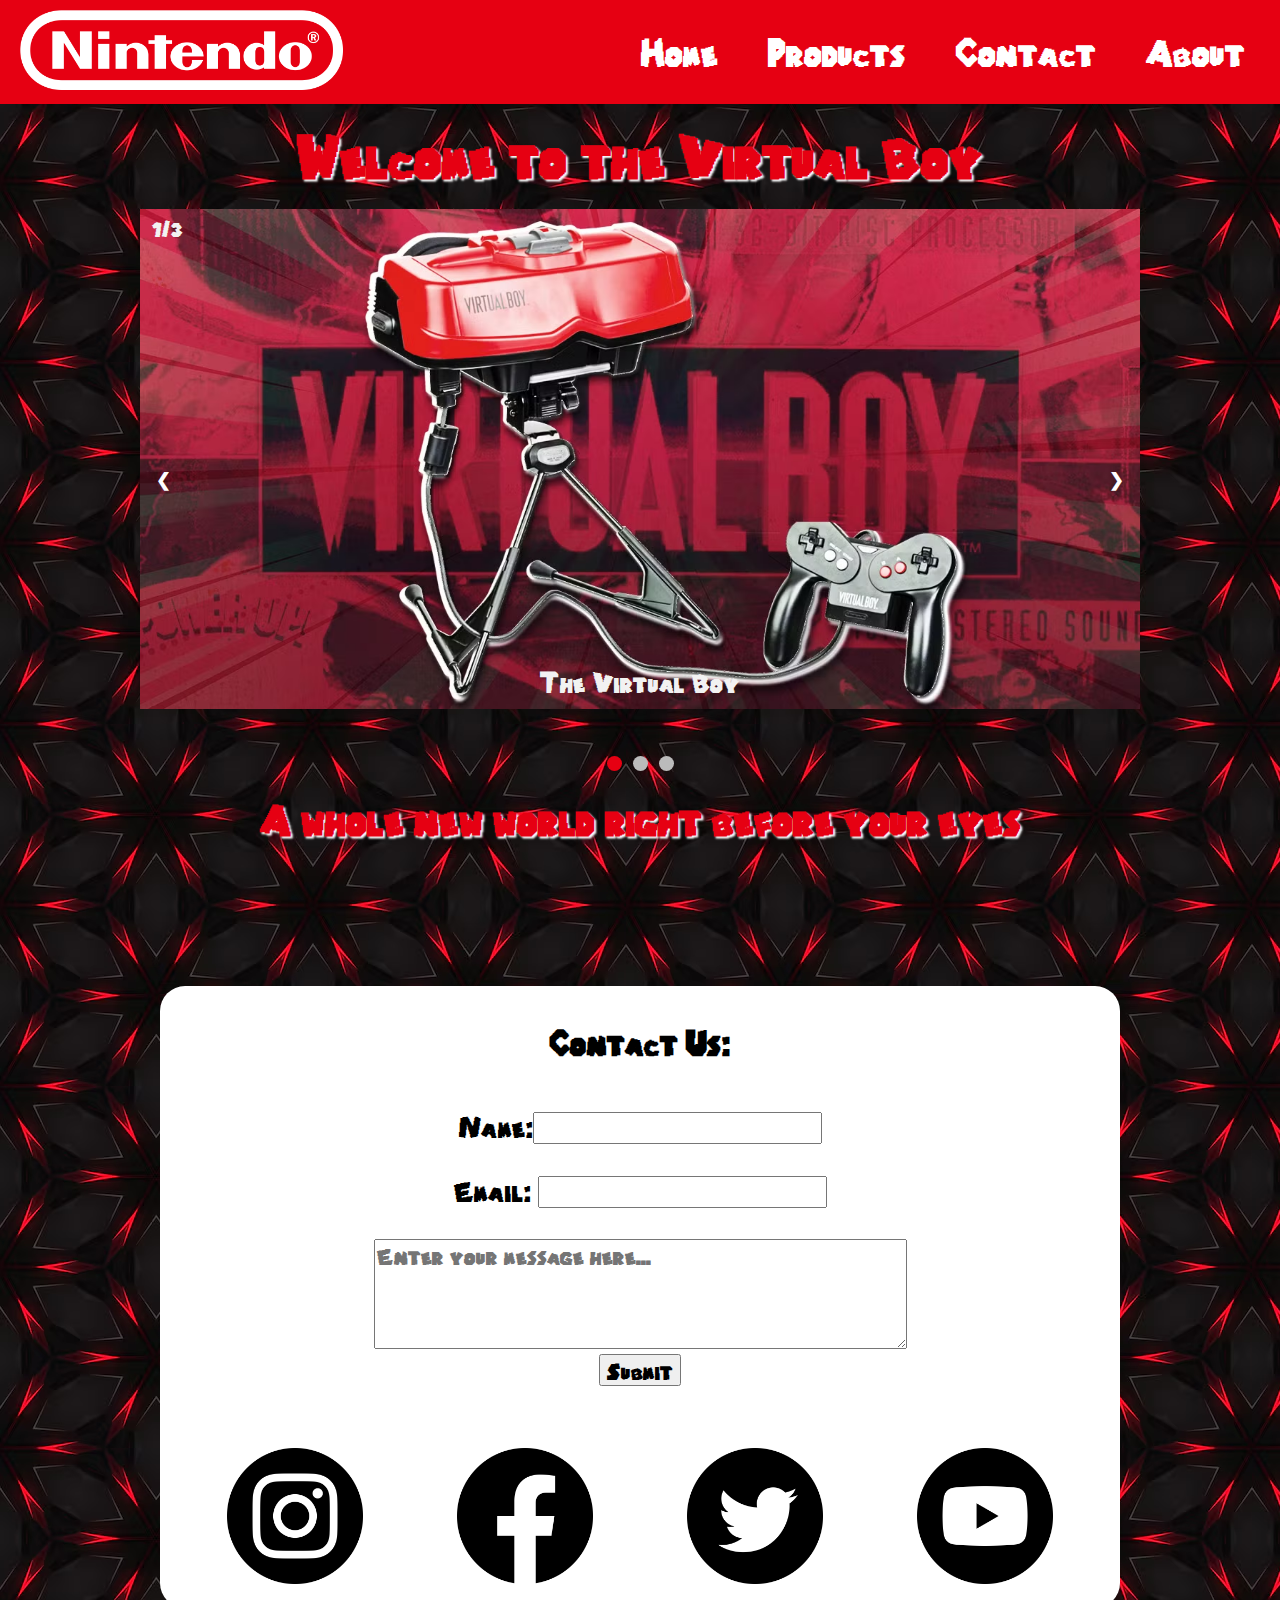
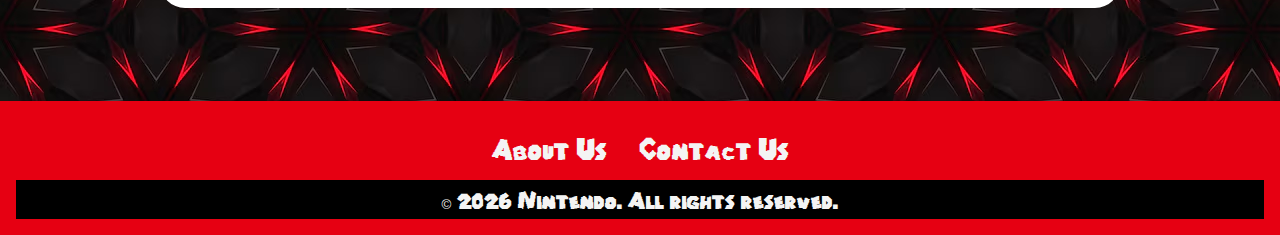
<file: index.html>
<!DOCTYPE html>
<html lang="en">
<head>
    <meta charset="UTF-8">
    <meta name="viewport" content="width=device-width, initial-scale=1.0">
    <link rel="icon" href="images/icons/favicon.ico">
    <title>Virtual Boy - Home</title>
    <link rel="stylesheet" href="css/main.css">
    <link rel="stylesheet" href="css/index.css"><!--Calls CSS for overall page aesthetics-->
    <link rel="stylesheet" href="css/fontstyle.css" type="text/css" charset="utf-8" /><!--Calls CSS for custom font-->
</head>

<body>
    <header id="header1"></header>
    <main>
        <h1 class = "home-title">Welcome to the Virtual Boy</h1>
        <!--Carousel div-->
        <div class ="carousel-container fade"><!--Class for carousel container-->
            <div class="carousel-slide"><!--Carousel slide one-->
                <div class="numbertext">1/3</div>
                <img src="images/carousel1.jpg" style="width:100%"> <!--Image taken from https://www.cbr.com/nintendo-virtual-boy-underrated/ -->
                <div class="text">The Virtual Boy</div>
            </div> 
            <div class="carousel-slide fade"><!--Carousel slide two-->
                <div class="numbertext">2/3</div>
                <img src="images/carousel2.png" style="width:100%"> <!--Image taken from https://infoconsolas.com/en/virtual-boy-nintendo-100-retro-en/ -->
                <div class="text">Mario Tennis</div>
            </div> 
            <div class="carousel-slide fade"><!--Carousel slide three-->
                <div class="numbertext">3/3</div>
                <img src="images/carousel3.jpg" style="width:100%"> <!--Image taken from https://www.cbr.com/nintendo-virtual-boy-underrated/ -->
                <div class="text">Teleroboxer</div>
            </div> 
            <a class="previous" onclick="plusSlides(-1)">&#10094;</a> <!--Sets the left arrow symbol(the unicode) to call on function plusSlides-->
            <a class="next" onclick="plusSlides(1)">&#10095;</a> <!--Sets the right arrow symbol(the unicode) to call on function plusSlides-->
        </div>
        <br>
        <!--Dots-->
        <div style="text-align:center"> <!--Each dot will summon the slide that correlates to its position-->
            <span class="dot" onclick="(currentSlide(1))"></span>
            <span class="dot" onclick="(currentSlide(2))"></span>
            <span class="dot" onclick="(currentSlide(3))"></span>
        </div>
        <script src="js/carousel.js"></script><!--Calls on javascript code written for the image carousel-->
        <h2 class="vb-info">A whole new world right before your eyes<br></h2>
        <br><br><br><br>
        <div class="contact" id="contact">
            <h3>Contact Us:</h3>
            <br>
            <div class="contact-form">
                <form>
                    <label for="name">Name:</label><input id="name" type="text"><br><br>
                    <label for="email">Email: </label><input id="email" type="text"><br><br>
                    <textarea id="message" name="message" placeholder="Enter your message here..." rows="4" cols="50" maxlength="100%"></textarea><br>
                    <input type="submit">
                </form>
            </div>
            <br><br>
            <div class="social-media">
                <a href="https://www.instagram.com/nintendoamerica/?hl=en"><img class="sm-icon" src="images/instagram_icon.png" height="auto" width="5%"></a>
                <a href="https://www.facebook.com/nintendoofcanada/"><img class="sm-icon" src="images/facebook_icon.png" height="auto" width="5%"></a>
                <a href="https://x.com/NintendoAmerica?ref_src=twsrc%5Egoogle%7Ctwcamp%5Eserp%7Ctwgr%5Eauthor"><img class="sm-icon" src="images/twitter_icon.png" height="auto" width="5%"></a>
                <a href="https://www.youtube.com/c/nintendo"><img class="sm-icon" src="images/youtube_icon.png" height="auto" width="5%"></a>
            </div>
        </div>
        <br><br><br>
    </main>

    <footer id="footer1">
    </footer>

    <script src="js/header-footer.js"></script><!--Calls the javascript code for global header and footer -->
</body>

</html>
</file>
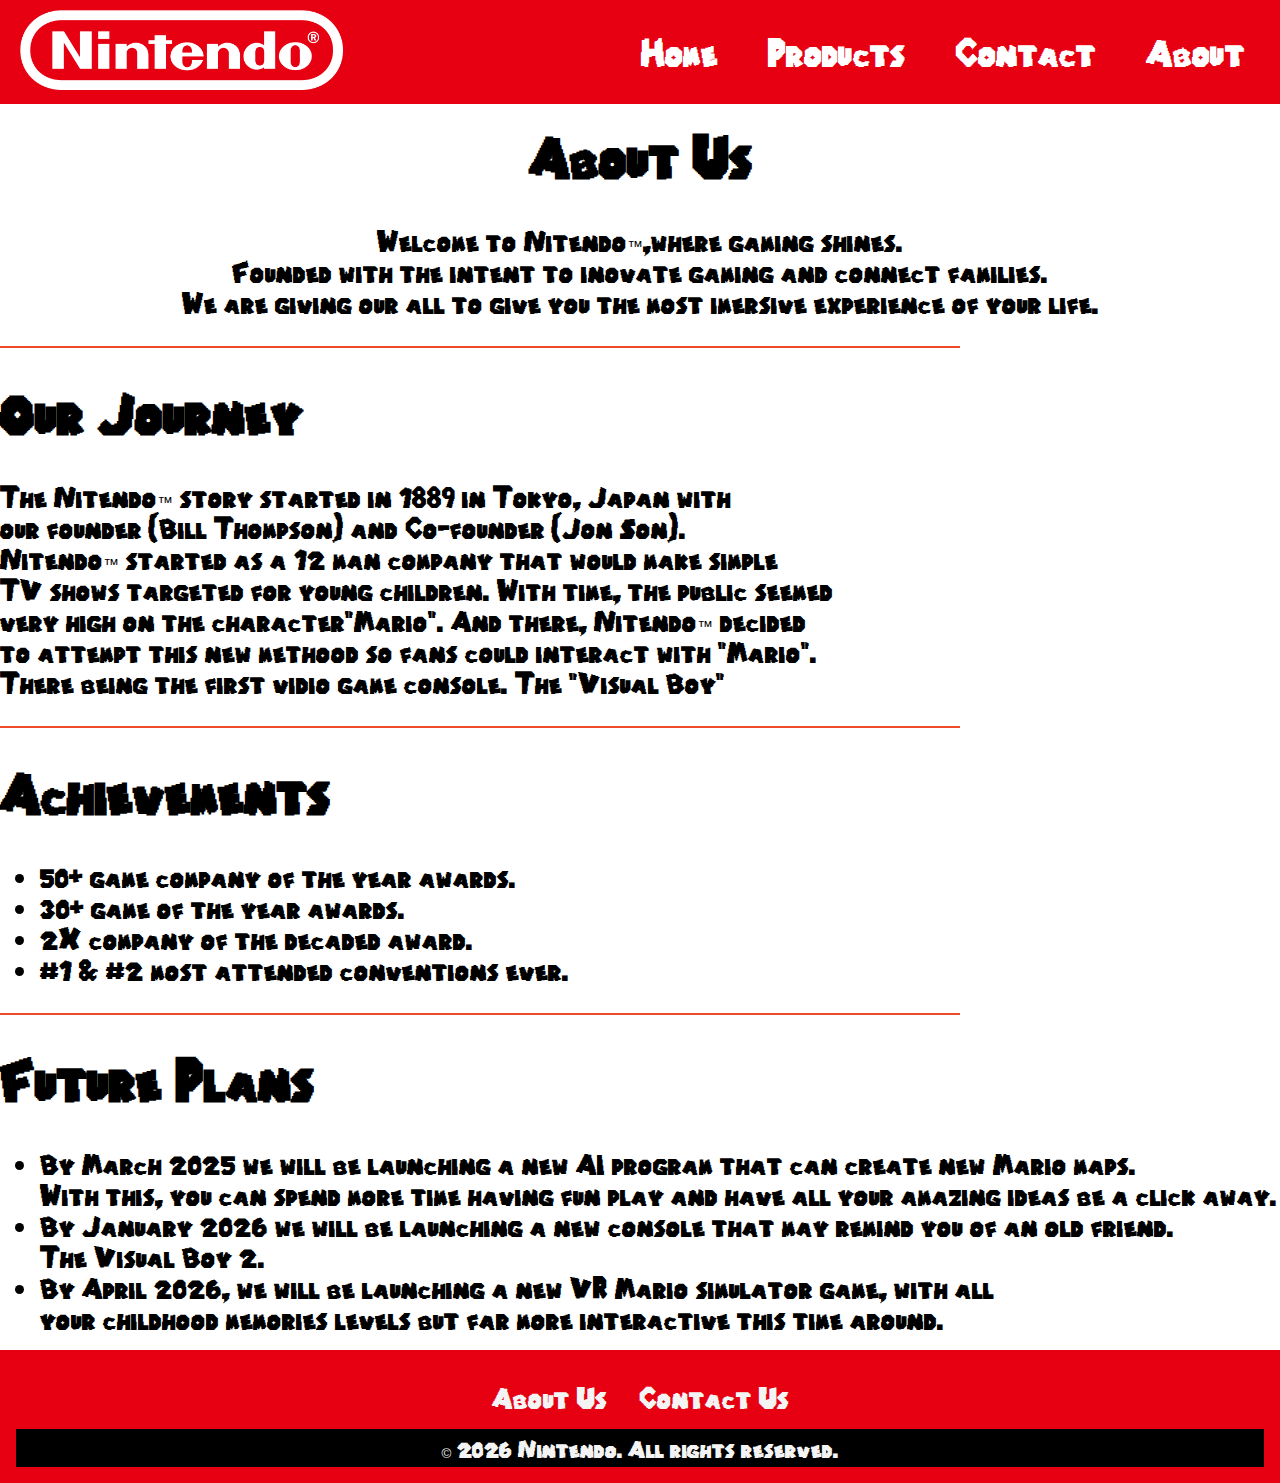
<file: about.html>
<!DOCTYPE html>
<html lang="en">
<head>
    <meta charset="UTF-8">
    <meta name="viewport" content="width=device-width, initial-scale=1.0">
    <title>Document</title>
    <link rel="icon" href="images/icons/favicon.ico">
    <link rel="stylesheet" href="css/main.css">
    <link rel="stylesheet" href="css/about.css">
    <link rel="stylesheet" href="css/fontstyle.css" type="text/css" charset="utf-8" />
</head>
<body>
    <header id="header1"></header>

    <main>
        <h1>About Us</h1>
        <p>Welcome to Nitendo™,where gaming shines.
            <br> Founded with the intent to inovate gaming and connect families.
            <br> We are giving our all to give you the most imersive experience of your life.</p>
    </main>
    <hr class="divider">
    <h1>Our Journey</h1>
    <p>The Nitendo™ story started in 1889 in Tokyo, Japan with
        <br>our founder (Bill Thompson) and Co-founder (Jon Son).
        <br>Nitendo™ started as a 12 man company that would make simple
        <br> TV shows targeted for young children. With time, the public seemed
        <br> very high on the character"Mario". And there, Nitendo™ decided 
        <br>to attempt this new methood so fans could interact with "Mario".
        <br>There being the first vidio game console. The "Visual Boy"</p>
        <hr class="divider">
        <h1>Achievements</h1>
        <ul>
            <li>50+ game company of the year awards.</li>
            <li>30+ game of the year awards.</li>
            <li>2X company of the decaded award.</li>
            <li>#1 & #2 most attended conventions ever.</li>
        </ul>
        <hr class="divider">
    <h1>Future Plans</h1>
    <ul>
        <li>By March 2025 we will be launching a new AI program that can create new Mario maps.
            <br>With this, you can spend more time having fun play and have all your amazing ideas be a click away.</li>
        <li>By January 2026 we will be launching a new console that may remind you of an old friend.
            <br>The Visual Boy 2.</li>
        <li>By April 2026, we will be launching a new VR Mario simulator game, with all 
            <br>your childhood memories levels but far more interactive this time around.  </li>
    </ul>


    <footer id="footer1"></footer>

    <script src="js/header-footer.js"></script>
</body>
</html>
</file>
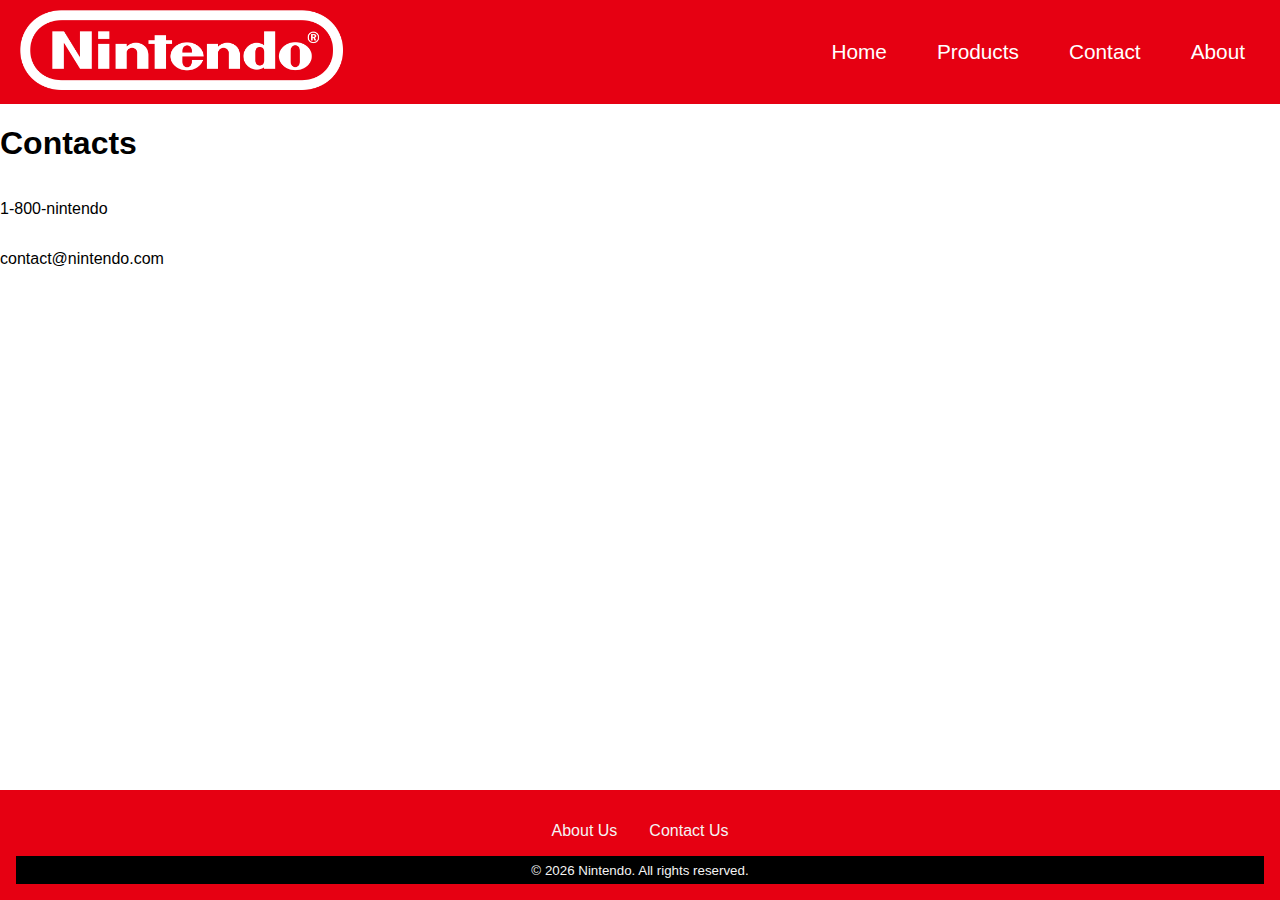
<file: contact.html>
<!DOCTYPE html>
<html lang="en">
<head>
    <meta charset="UTF-8">
    <meta name="viewport" content="width=device-width, initial-scale=1.0">
    <title>Document</title>
    <link rel="icon" href="images/icons/favicon.ico">
    <link rel="stylesheet" href="css/main.css">
</head>
<body>
    <header id="header1"></header>

    <main>
        <h1>Contacts</h1>
        <p>1-800-nintendo</p>
        <p>contact@nintendo.com</p>
    </main>

    <footer id="footer1"></footer>

    <script src="js/header-footer.js"></script>
</body>
</html>
</file>
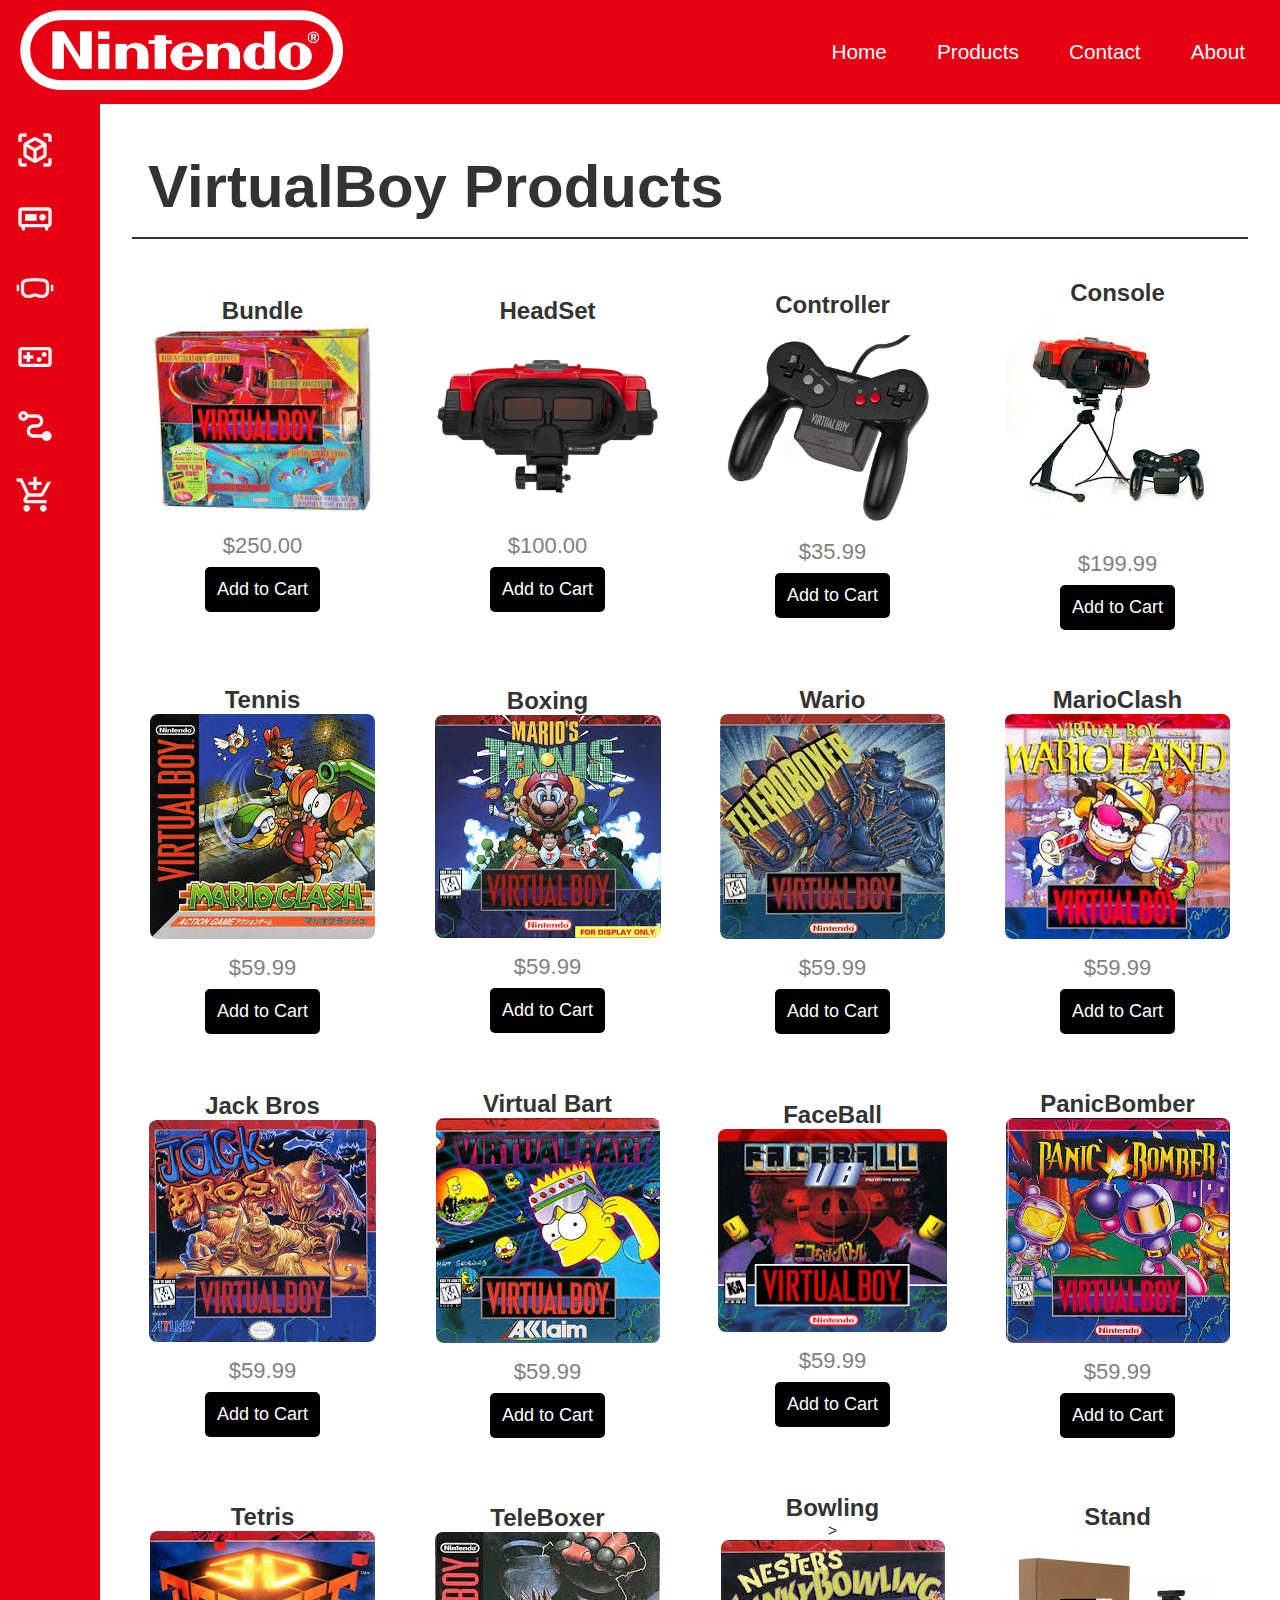
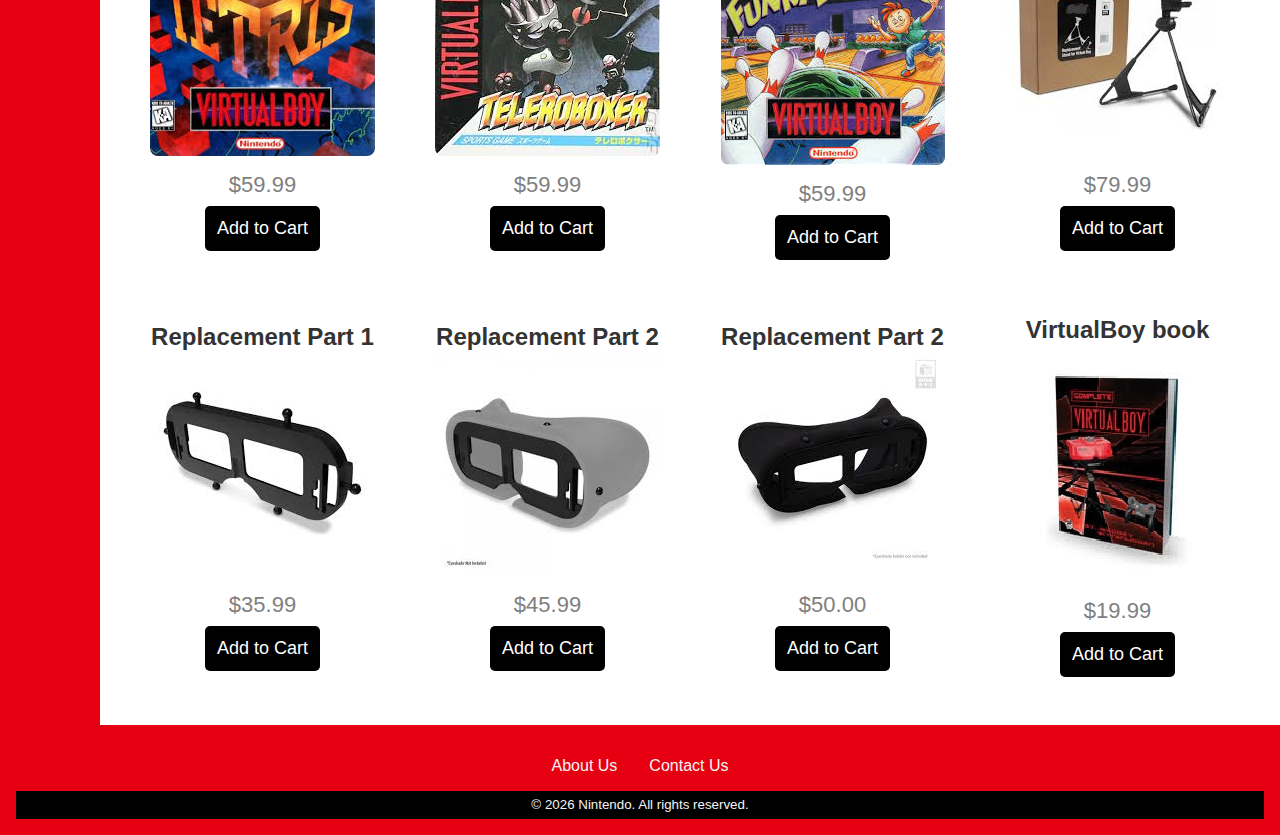
<file: products.html>
<!DOCTYPE html>
<html lang="en">
<head>
    <meta charset="UTF-8">
    <meta name="viewport" content="width=device-width, initial-scale=1.0">
    <title>VirtualBoy Product Page - Nintendo Fan Site</title>
    <!-- Links -->
    <link rel="icon" href="images/icons/favicon.ico">
    <link rel="stylesheet" href="css/main.css">
    <link rel="stylesheet" href="css/product.css">
</head>
<body>
    <!-- Global Header -->
    <header id="header1"></header>
    
    <!-- Main Content -->
    <main class="main-content">
        <div class="content-wrapper">
            <!-- Sidebar -->
            <aside class="sidebar" id="sidebar">
                <div class="bar-item">
                    <!-- icons from Flaticons.com -->
                    <i class="icon"><img class="icon" src="images/icons/cube.svg" alt="Ad"></i>
                    <span class="text">All Products</span>
                </div>
                <div class="bar-item">
                    <i class="icon"><img class="icon" src="images/icons/console.svg" alt="Ad"></i>
                    <span class="text">VitrualBoy Bundle</span>
                </div>
                <div class="bar-item">
                    <i class="icon"><img class="icon" src="images/icons/vr headset.svg" alt="Ad"></i>
                    <span class="text">VirtualBoy Console</span>
                </div>
                <div class="bar-item">
                    <i class="icon"><img class="icon" src="images/icons/controller.svg" alt="Ad"></i>
                    <span class="text">VirtualBoy Games</span>
                </div>
                <div class="bar-item">
                    <i class="icon"><img class="icon" src="images/icons/wire.svg" alt="Ad"></i>
                    <span class="text">Accessories</span>
                </div>
                <div class="bar-item">
                    <i class="icon"><img class="icon" src="images/icons/cart.svg" alt="Ad"></i>
                    <span class="text">Shopping Cart</span>
                </div>
            </aside>
            <div class="content">
            </div>
            <!-- Product Grid -->
            <section class="product-grid">
                <!-- ALL IMAGES FORM:  https://en.wikipedia.org/wiki/Virtual_Boy  -->
                <!-- Banner Section -->
                <header class="banner">
                    <h1>VirtualBoy Products</h1>
                </header>
                <!-- Product Items -->
                <div class="product-item" data-category="vitrualboy bundle">
                    <h2>Bundle</h2>
                    <img src="images/COnsoleBox.jpeg" alt="Ad">
                    <p class="price">$250.00</p>
                    <p><button>Add to Cart</button></p>
                </div>
                <div class="product-item" data-category="virtualboy Console">
                    <h2>HeadSet</h2>
                    <img src="images/vb2.jpg" alt="Ad">
                    <p class="price">$100.00</p>
                    <p><button>Add to Cart</button></p>
                </div>
                <div class="product-item" data-category="virtualboy Console">
                    <h2>Controller</h2>
                    <img src="images/vb3.jpg" alt="Ad">
                    <p class="price">$35.99</p>
                    <p><button>Add to Cart</button></p>
                </div>
                <div class="product-item" data-category="virtualboy Console">
                    <h2>Console</h2>
                    <img src="images/console.jpg" alt="Ad">
                    <p class="price">$199.99</p>
                    <p><button>Add to Cart</button></p>
                </div>
                <div class="product-item" data-category="virtualboy games">
                    <h2>Tennis</h2>
                    <img src="images/game1.jpeg" alt="Ad">
                    <p class="price">$59.99</p>
                    <p><button>Add to Cart</button></p>
                </div>
                <div class="product-item" data-category="virtualboy games">
                    <h2>Boxing</h2>
                    <img src="images/game2.jpeg" alt="Ad">
                    <p class="price">$59.99</p>
                    <p><button>Add to Cart</button></p>
                </div>
                <div class="product-item" data-category="virtualboy games">
                    <h2>Wario</h2>
                    <img src="images/game3.jpeg" alt="Ad">
                    <p class="price">$59.99</p>
                    <p><button>Add to Cart</button></p>
                </div>
                <div class="product-item" data-category="virtualboy games">
                    <h2>MarioClash</h2>
                    <img src="images/game4.jpeg" alt="Ad">
                    <p class="price">$59.99</p>
                    <p><button>Add to Cart</button></p>
                </div>
                <div class="product-item" data-category="virtualboy games">
                    <h2>Jack Bros</h2>
                    <img src="images/game6.jpeg" alt="Ad">
                    <p class="price">$59.99</p>
                    <p><button>Add to Cart</button></p>
                </div>
                <div class="product-item" data-category="virtualboy games">
                    <h2>Virtual Bart</h2>
                    <img src="images/game7.jpeg" alt="Ad">
                    <p class="price">$59.99</p>
                    <p><button>Add to Cart</button></p>
                </div>
                <div class="product-item" data-category="virtualboy games">
                    <h2>FaceBall</h2>
                    <img src="images/game8.jpeg" alt="Ad">
                    <p class="price">$59.99</p>
                    <p><button>Add to Cart</button></p>
                </div>
                <div class="product-item" data-category="virtualboy games">
                    <h2>PanicBomber</h2>
                    <img src="images/game9.jpeg" alt="Ad">
                    <p class="price">$59.99</p>
                    <p><button>Add to Cart</button></p>
                </div>
                <div class="product-item" data-category="virtualboy games">
                    <h2>Tetris</h2>
                    <img src="images/game10.jpeg" alt="Ad">
                    <p class="price">$59.99</p>
                    <p><button>Add to Cart</button></p>
                </div>
                <div class="product-item" data-category="virtualboy games">
                    <h2>TeleBoxer</h2>
                    <img src="images/game11.jpeg" alt="Ad">
                    <p class="price">$59.99</p>
                    <p><button>Add to Cart</button></p>
                </div>
                <div class="product-item" data-category="virtualboy games">
                    <h2>Bowling</h2>>
                    <img src="images/game12.jpeg" alt="Ad">
                    <p class="price">$59.99</p>
                    <p><button>Add to Cart</button></p>
                </div>
                <div class="product-item" data-category="accessories">
                    <h2>Stand</h2>
                    <img src="images/stand.jpeg" alt="Ad">
                    <p class="price">$79.99</p>
                    <p><button>Add to Cart</button></p>
                </div>
                <div class="product-item" data-category="accessories">
                    <h2>Replacement Part 1</h2>
                    <img src="images/parts1.jpeg" alt="Ad">
                    <p class="price">$35.99</p>
                    <p><button>Add to Cart</button></p>
                </div>
                <div class="product-item" data-category="accessories">
                    <h2>Replacement Part 2</h2>
                    <img src="images/parts2.jpeg" alt="Ad">
                    <p class="price">$45.99</p>
                    <p><button>Add to Cart</button></p>
                </div>
                <div class="product-item" data-category="accessories">
                    <h2>Replacement Part 2</h2>
                    <img src="images/parts3.jpeg" alt="Ad">
                    <p class="price">$50.00</p>
                    <p><button>Add to Cart</button></p>
                </div>
                <div class="product-item" data-category="accessories">
                    <h2>VirtualBoy book</h2>
                    <img src="images/book.jpg" alt="Ad">
                    <p class="price">$19.99</p>
                    <p><button>Add to Cart</button></p>
                </div>
            </section>
        </div>
    </main>
    <!-- Global Footer -->
    <footer id="footer1"></footer>
    <script src="js/products.js"></script>
    <script src="js/header-footer.js"></script>
</body>
</html>
</file>
<file: css/main.css>
/* General Styles */
* {
    font-family: 'mario_pixel',Arial, sans-serif;
    transition: all 0.6s linear;
}

/* html and body*/
html, body {
    height: 100%;
    margin: 0;
    display: flex;
    flex-direction: column;
}

/* Main Content */
main {
    flex: 1;
    display: flex;
    flex-direction: column;
}

/* images default size */
main img {
    width: 59%;
}

/* Header Styles */
header nav {
    display: flex;
    justify-content: space-between;
    align-items: center;
    background: #e60012;
    padding: 10px 20px;
    position: relative;
    z-index: 100;
}

/* header Logo*/
header nav img {
    max-height: 80px;
}

/* Navigation List */
.nav-list {
    display: flex;
    gap: 20px;
    list-style: none;
    margin: 0;
    padding: 0;
}

/* Navigation List Items */
.nav-list li a {
    text-decoration: none;
    font-size: 1.3rem;
    color: #fff;
    padding: 10px 15px;
    border-radius: 5px;
    transition: background 0.3s, color 0.3s;
}

/* Navigation List Items Hover */
.nav-list li a:hover {
    background: #fff;
    color: #e60012;
}

/* Hamburger Menu Icon */
.menu-icon {
    display: none; /* Hidden Mode */
    cursor: pointer;
    font-size: 2rem;
    color: #fff;
    padding: 10px;
}

/* Mobile Navigation Styles */
@media (max-width: 768px) {
    .menu-icon {
        display: block; /* Show hamburger menu on mobile */
    }

    .nav-list {
        display: none; /* Hidden by default */
        flex-direction: column; /* Stack items vertically */
        position: fixed; /* Ensure it overlays content */
        top: 60px; /* Align below header */
        left: 0;
        width: 100%; /* Full width */
        background: #e60012;
        padding: 10px 0;
        z-index: 999; /* Ensure it appears above other elements */
        box-shadow: 0px 4px 6px rgba(0, 0, 0, 0.2); /* Add subtle shadow */
    }
    /* Navigation List Active */
    .nav-list.active {
        display: flex; /* Show when active class is added */
        animation: slideIn 0.3s ease-out;
    }
    /* Navigation List Items */
    .nav-list li {
        text-align: center;
        padding: 10px 0;
    }
    /* Navigation List Items Hover */
    .nav-list li a {
        font-size: 1.5rem;
    }
    /* Animation for sliding the menu in */
    @keyframes slideIn {
        from {
            opacity: 0;
            transform: translateY(-20px);
        }
        to {
            opacity: 1;
            transform: translateY(0);
        }
    }
}

/* Footer Styles */
footer {
    background-color: #e60012; /* Footer background */
    color: white;
    text-align: center;
    padding: 1rem;
    margin-top: auto; /* Push the footer to the bottom */
    display: flex;
    flex-direction: column;
    justify-content: center;
}
/* Footer Navigation */
footer ul {
    display: flex;
    justify-content: center;
    list-style: none;
    padding: 0;
    margin: 0;
    background: #e60012;
}
/* Footer Navigation Items */
footer ul li {
    margin: 1rem;
}
/* Footer Navigation Links */
footer ul li a {
    text-decoration: none;
    color: #f4f4f4;
}
/* Footer Paragraph */
footer div p {
    text-align: center;
    background-color: black;
    color: #f4f4f4;
    font-size: smaller;
    margin: 0;
    padding: 0.4rem;
}
/* Extra Mobile Adjustments */
@media (max-width: 430px) {
    header nav img {
        max-height: 50px;
    }

    header nav ul li a {
        font-size: 0.9rem;
    }

    main h1 {
        font-size: 1.3rem;
    }

    main h2 {
        font-size: 1rem;
    }
}
</file>
<file: css/index.css>
/* General Styles */
* {
    font-family: 'mario_pixel',Arial, sans-serif;
    transition: all 0.6s linear;
}

/* html and body*/
html, body {
    background-color: black;
    background-image: url(../images/background.jpg);/*Background image from freepik.com*/
}


.home-title{
    align-self: center;
    color: #e60012;
    text-shadow: 2px 2px 2px white;
}
.vb-info{
    color: #e60012;
    text-shadow: 2px 2px 2px white;
    text-align: center;
}
  .menu-icon {
    display: none;
    cursor: pointer;
    font-size: 1.5rem;
    padding: 10px;
}

@media only screen and (max-width: 768px) {
    .menu-icon {
        display: block;
    }

    nav ul {
        display: none;
        flex-direction: column;
        align-items: center;
    }

    nav ul.active {
        display: flex;
    }
}
*{box-sizing:border-box}

/*Carousel container*/
.carousel-container{
    max-width: 1000px;
    position: relative;
    margin: auto;
}
/*Hide images by default*/
.carousel-slide{
    display: none;
}
.previous, .next{
    cursor: pointer;
    position: absolute;
    top: 50%;
    width: auto;
    margin-top: -22px;
    padding: 16px;
    color: white;
    font-weight: bold;
    font-size: 18px;
    transition: 0.6s ease;
    border-radius: 0 3px 3px 0;
    user-select: none;
}
.next{
    right: 0;
    border-radius: 3px 0 0 3px;
}
.previous:hover, .next:hover{
    background-color: rgba(0,0,0,0.8);
}
.text{
    color: #f2f2f2;
    font-size: 15px;
    padding: 8px 12px;
    position: absolute;
    bottom: 8px;
    width: 100%;
    text-align: center;
}
/*Number text */
.numbertext{
    color:#f2f2f2;
    font-size: 12px;
    padding: 8px 12px;
    position: absolute;
    top: 0;
}
/*the dots*/
.dot{
    cursor: pointer;
    height: 15px;
    width: 15px;
    margin: 0 2px;
    background-color: #bbb;
    border-radius: 50%;
    display: inline-block;
    transition: background-color 0.6s ease;
}
.active, .dot:hover{
    background-color: #e60012;
}
/*Animation*/
.fade{
    animation-name: fade;
    animation-duration: 1.5s;
}
@keyframes fade{
    from{opacity: .4}
    to{opacity: .1}
}
.contact{
    display: flex;
    align-self: center;
    max-width: 75vw;
    max-height: auto;
    background-color: white;
    text-align: center;
    flex-direction: column;
    justify-content: space-evenly;
    border-radius: 25px;
    padding:20px;
    
}
.social-media{
    display:flex;
    flex-direction: row;
    justify-content: space-between;
    flex-shrink: 3;
}
</file>
<file: css/fontstyle.css>
/*! Generated by Font Squirrel (https://www.fontsquirrel.com) on December 4, 2024 */



@font-face {
    font-family: 'mario_pixel';
    src: url('typefacemarioworldpixelfilledregular-rgvmx.woff2') format('woff2'),
         url('typefacemarioworldpixelfilledregular-rgvmx.woff') format('woff');
    font-weight: normal;
    font-style: normal;

}
</file>
<file: css/about.css>
main {
    display: flex;
    text-align: center;
}
.divider{
    border:none;
    border-top: 2px solid #EE4B2B; 
    margin: 12px 0;  
    width: 75%; 
    margin-right: auto; 
}
</file>
<file: css/product.css>
/* General Reset */
*,
*::before,
*::after {
    margin: 0;
    padding: 0;
    box-sizing: border-box;
}


/* Html and body */
html, body {
    font-family: Arial, sans-serif;
    color: #333;
    background-color: #f4f4f4;
    height: 100%;
}

/* Main Content */
.main-content {
    display: flex;
    justify-content: center;
    align-items: center;
}


/* Wrapper for Sidebar and Grid */
.content-wrapper {
    display: flex;
    width: 100%;
    background: #fff;
    overflow: hidden;
    position: relative;
    height: 100%; /* Ensure the layout fills the full height */
}

/* Sidebar - minimized */
.sidebar {
    position: relative;
    width: 100px;
    background-color: #e60012;
    color: #fff;
    display: flex;
    flex-direction: column;
    align-items: left;
    padding: 1rem 0;
    transition: width 0.3s ease;
    flex-shrink: 0;
    overflow: hidden;
}

.sidebar.expanded {
    width: 340px; /* Expanded width */
}

/* Sidebar items */
.bar-item {
    display: flex; /* Make the container flex */
    align-items: center; /* Center items vertically */
    text-decoration: none;
    font-size: 1.3rem;
    color: #fff;
    padding: 10px 15px;
    transition: background 0.3s, color 0.3s;
}

.bar-item .icon {
    font-size: 40px;
    margin-right: 30px; /* Add spacing between icon and text */
    width: 40px; /* Ensure it only takes as much space as needed */
}

.bar-item .text {
    font-size: 26px;
    white-space: nowrap;
    overflow: hidden;
    display: inline-block; /* Keep the text inline */
    transition: opacity 0.3s ease;
}

/* Sidebar expanded state: show text */
.sidebar.expanded .bar-item .text {
    display: inline block; /* Show text when expanded */
}

/* Sidebar expanded state: icon color */
.sidebar.expanded .bar-item:hover {
    img.icon {
        filter: invert(65%) sepia(500%) saturate(500%) hue-rotate(-0deg) brightness(100%) contrast(250%);
    }
}

/* Hover effects */
.bar-item:hover {
    background: #fff;
    color: #e60012;
}


/* Product Grid */
.product-grid {
    flex: 1; /* Grid takes up the remaining space next to the sidebar */
    display: grid;
    grid-template-columns: repeat(auto-fill, minmax(250px, 1fr)); /* Ensure cards fill available space */
    gap: 1.5rem; /* Space between grid items */
    padding: 2rem;
    justify-items: center; /* Center-align items horizontally in their cells */
}

/* Product Items */
.product-item {
    background-color: transparent;
    border-radius: 8px;
    text-align: center;
    padding: 1rem;
    aspect-ratio: 1 / 1; /* Keeps cards square */
    transition: transform 0.3s ease, background-color 0.3s ease;
    display: flex;
    flex-direction: column;
    justify-content: center;
    align-items: center;

    max-width: 300px;
    margin: auto;
    text-align: center;
}

/*hover effect for Prouct items*/
.product-item:hover {
    transform: scale(1.05); /* Hover zoom effect */
    
}

/* Product Image */
.product-item img {
    width: 100%; /* Ensure the image spans the card width */
    height: auto; /* Maintain the aspect ratio */
    max-height: 250px; /* Limit the maximum height for uniformity */
    object-fit: cover; /* Ensures the image covers the allotted space without distortion */
    border-radius: 8px; /* Matches the card's border radius */
    display: block; /* Prevents inline spacing issues */
    margin-bottom: 0.5rem; /* Adds space between the image and the text */
}

/* Price of Product */
.price {
    color: grey;
    font-size: 22px;
}
  
/* Add to Cart Button */
.product-item button {
    border: none;
    outline: 0;
    padding: 12px;
    color: white;
    background-color: #000;
    text-align: center;
    cursor: pointer;
    width: 100%;
    font-size: 18px;
    border-radius: 5px;
}
  
  /* Add to Cart Button Hover */
.product-item button:hover {
    opacity: 0.7;
}

  /* Product Title */
.product-item p {
    margin-top: 0.5rem;
}

/* Banner Header for Product grid*/
.banner {
    display: grid; /* Use grid layout */
    grid-column: 1 / -1;
    grid-template-columns: 1fr auto;
    justify-content: space-between;
    align-items: center;
    border-bottom: 2px solid #333;
    padding: 1rem;
    background-color: #fff;
    margin: 0;
    width: 100%;
    box-sizing: border-box; /* Include padding in the width calculation */
    font-size: 30px;;
}
</file>
